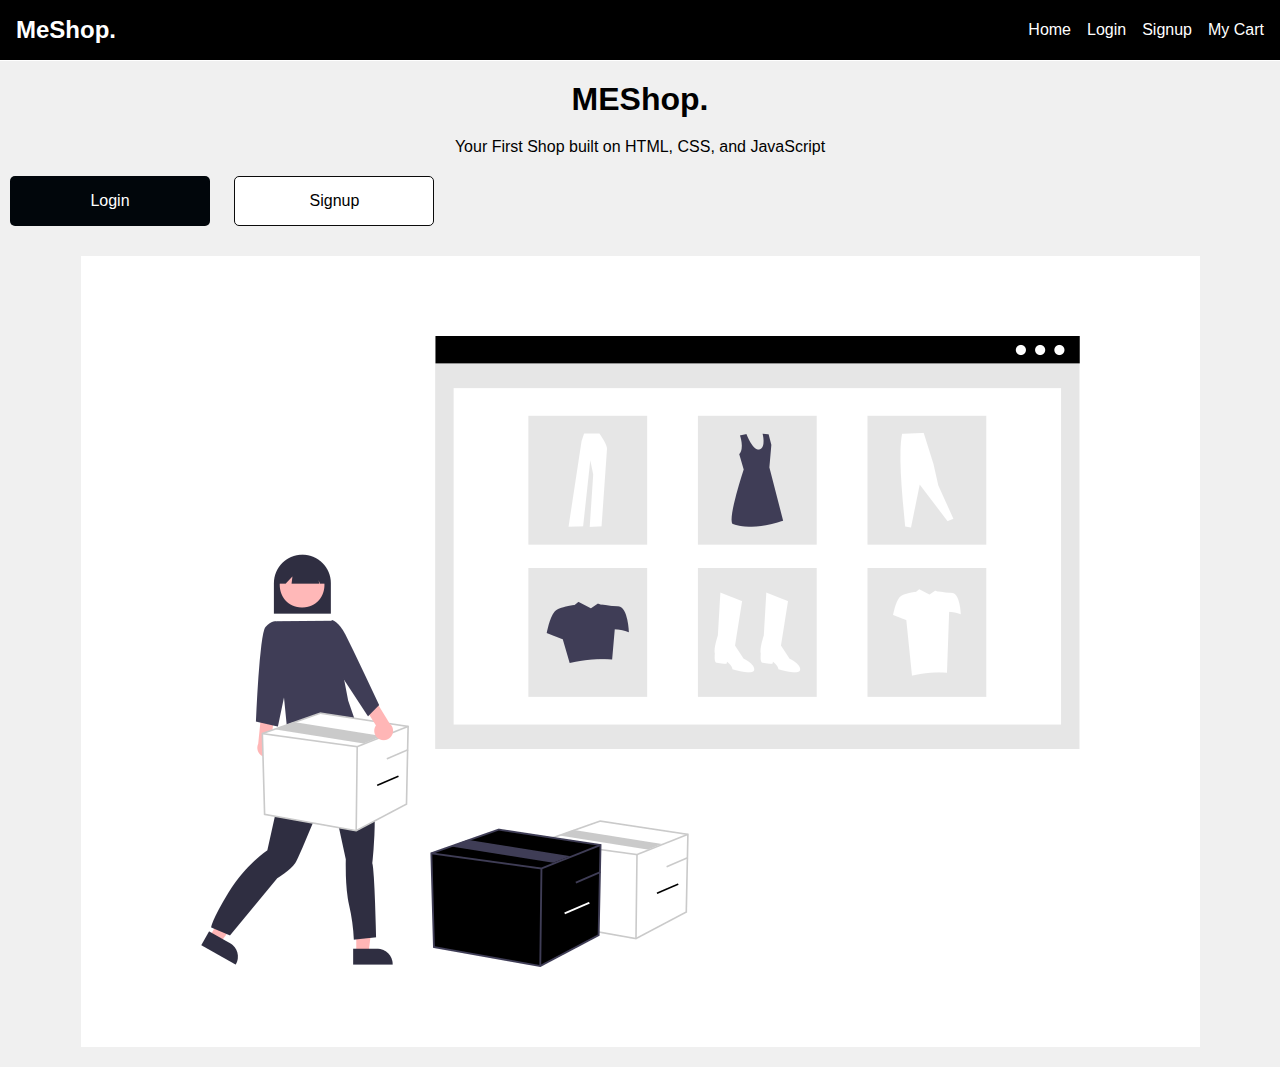
<file: index.html>
<!DOCTYPE html>
<html lang="en">

<head>
    <meta charset="UTF-8">
    <meta name="viewport" content="width=device-width, initial-scale=1.0">
    <title>Home</title>
    <link href="./styless.css" rel="stylesheet">
</head>

<body>
    <header>
        <nav>
            <div class="brand">
                <a href="./shop/index.html">MeShop.</a>
            </div>
            <div class="nav-items">
                <a href="./index.html">Home</a>
                <a href="./login.html">Login</a>
                <a href="./signup.html">Signup</a>
                <a href="./cart/index.html">My Cart</a>
            </div>
            <div class="menu-icon" id="menu-icon">
                &#9776;
            </div>
        </nav>
    </header>
    <h1>MEShop.</h1>
    <p>Your First Shop built on HTML, CSS, and JavaScript</p>
    <button type="button" onclick="location.href='./login.html'">Login</button>
    <button type="button" class="secondary" onclick="location.href='./signup.html'">Signup</button>
    <img src="./landingPagePic.png" alt="Landing Page Image">
</body>

</html>
</file>
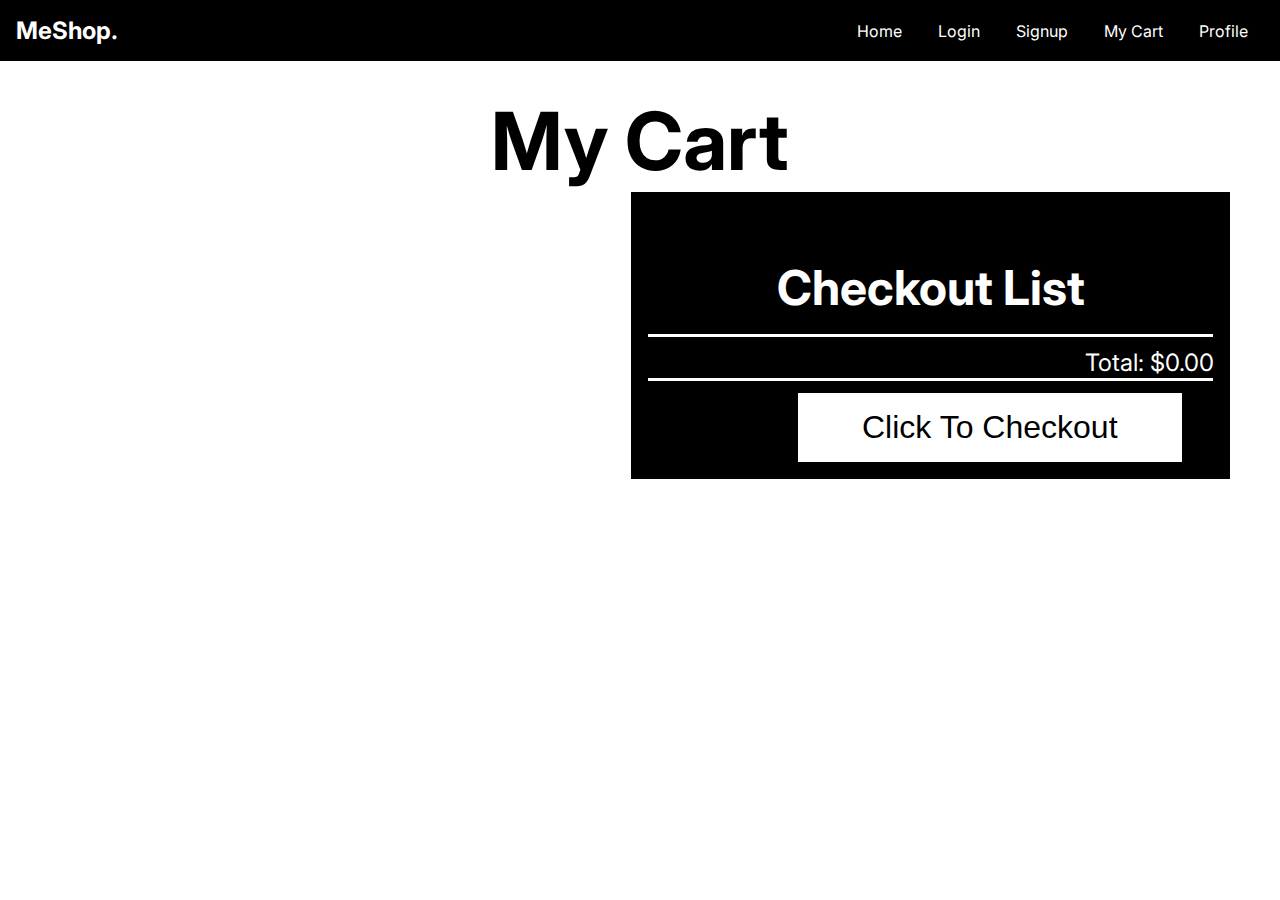
<file: cart/index.html>
<!DOCTYPE html>
<html lang="en">

<head>
  <meta charset="UTF-8" />
  <meta http-equiv="X-UA-Compatible" content="IE=edge" />
  <meta name="viewport" content="width=device-width, initial-scale=1.0" />
  <title>My Cart</title>
  <link rel="stylesheet" href="styles.css" />
</head>

<body>
  <nav>
    <div class="brand">
      <a href="../shop/index.html">MeShop.</a>
    </div>
    <div class="nav-items">
      <a href="../index.html">Home</a>
      <a href="../login.html">Login</a>
      <a href="../signup.html">Signup</a>
      <a href="../cart/index.html">My Cart</a>
      <a href="../profile/index.html">Profile</a>
    </div>
  </nav>
  <main>
    <h1>My Cart</h1>
    <section class="items-section">
      <div class="items" id="cart-items"></div>
    </section>
    <aside>
      <section>
        <h2>Checkout List</h2>
        <ol id="checkout-list">
          <!-- Checkout items will be populated here by JavaScript -->
        </ol>
        <div id="total-section">
          <hr style="width: 100%;height:5px;background-color: white;border: 1px solid black;margin: auto;">
          <p id="total-value" style="margin-top: 10px;">Total: $0.00</p>
          <hr style="width: 100%;height:5px;background-color: white;border: 1px solid black;margin: auto;">
          <button type="button" id="checkout-btn">Click To Checkout</button>
        </div>
      </section>
    </aside>
  </main>
  <script src="script.js"></script>
</body>

</html>
</file>
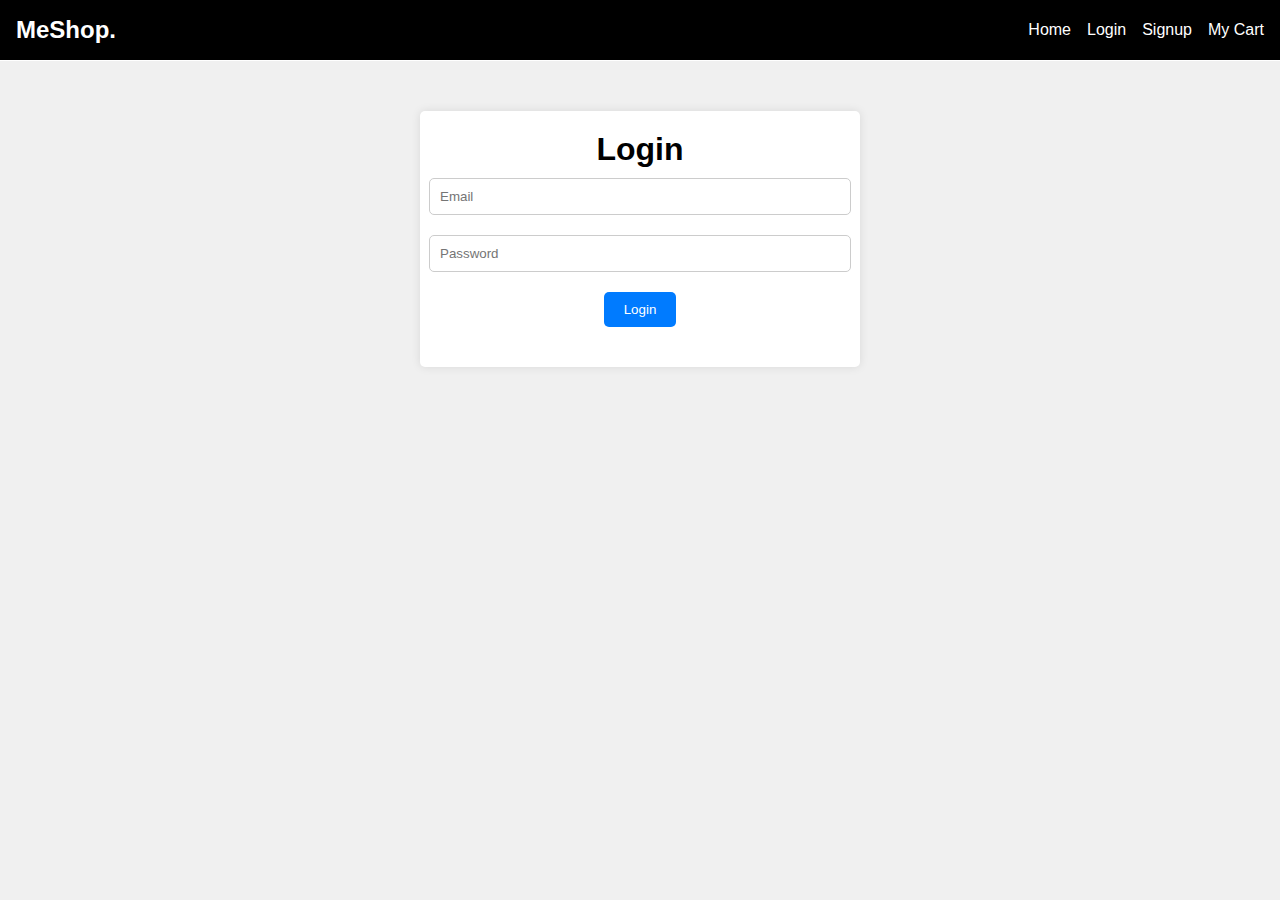
<file: profile/index.html>
<!DOCTYPE html>
<html lang="en">

<head>
    <meta charset="UTF-8">
    <meta name="viewport" content="width=device-width, initial-scale=1.0">
    <title>User Profile</title>
    <link rel="stylesheet" href="./styles.css">
</head>

<body>
    <header>
        <nav>
            <div class="brand">
                <a href="../shop/index.html">Shopping Cart</a>
            </div>
            <div class="menu-icon" id="menu-icon">
                &#9776;
            </div>
            <div class="nav-items" id="nav-items">
                <a href="../index.html">Home</a>
                <a href="../login.html">Login</a>
                <a href="../signup.html">Signup</a>
                <a href="../cart/index.html">My Cart</a>
            </div>
        </nav>
    </header>
    <div class="container">
        <h1>Profile</h1>
        <form id="profile-form">
            <div class="input-group">
                <label for="fname">First Name:</label>
                <input type="text" id="fname" placeholder="First Name" disabled>
                <button type="button" id="edit-fname">Edit</button>
            </div>
            <div class="input-group">
                <label for="lname">Last Name:</label>
                <input type="text" id="lname" placeholder="Last Name" disabled>
                <button type="button" id="edit-lname">Edit</button>
            </div>
            <div>
                <h2>My Password</h2>
            </div>
            <div>
                <input type="password" id="old-password" placeholder="Old Password">
            </div>
            <div>
                <input type="password" id="new-password" placeholder="New Password">
            </div>
            <div>
                <input type="password" id="confirm-password" placeholder="Confirm Password">
            </div>
            <div>
                <button type="button" id="savei">Save</button>
                <button type="button" id="logout">Logout</button>
                <p id="ermsg"></p>
            </div>
        </form>
    </div>
    <script src="./script.js"></script>
    <script>
        document.getElementById('menu-icon').onclick = function() {
            document.getElementById('nav-items').classList.toggle('active');
        }
    </script>
</body>

</html>
</file>
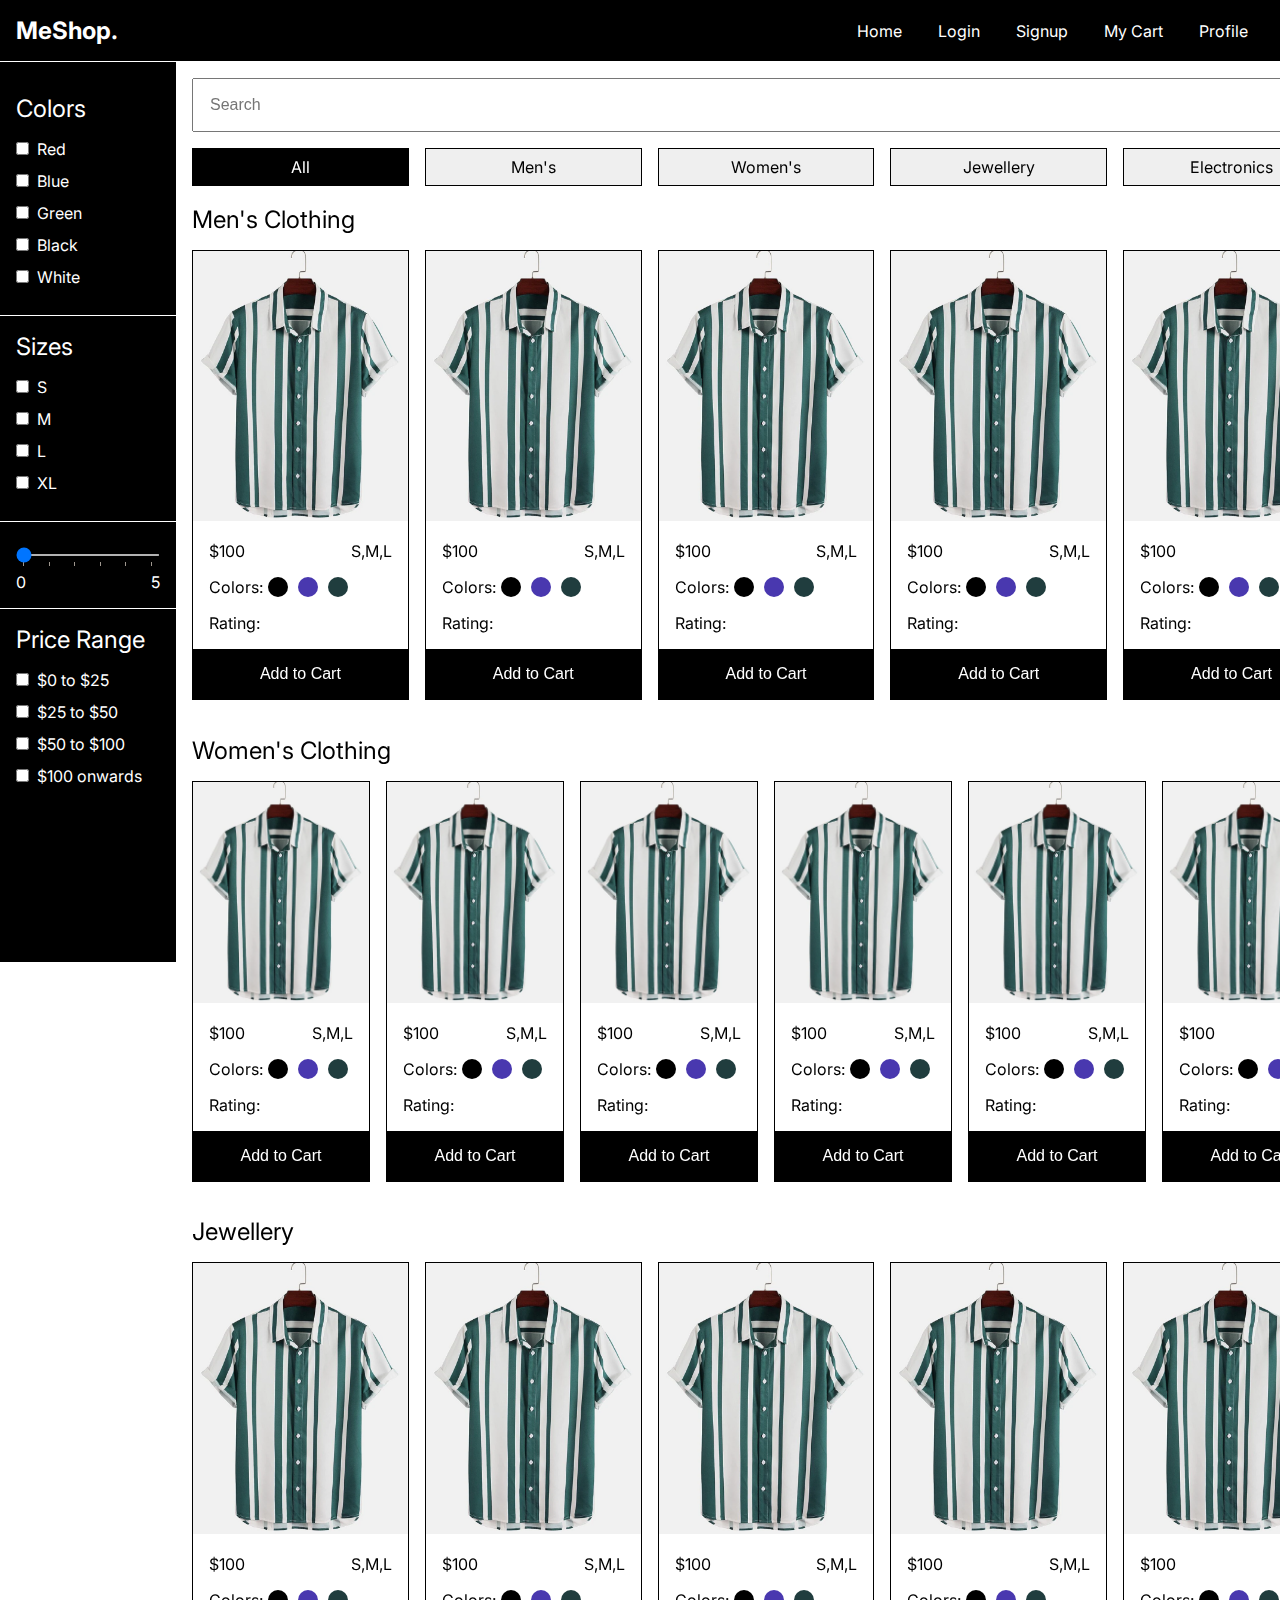
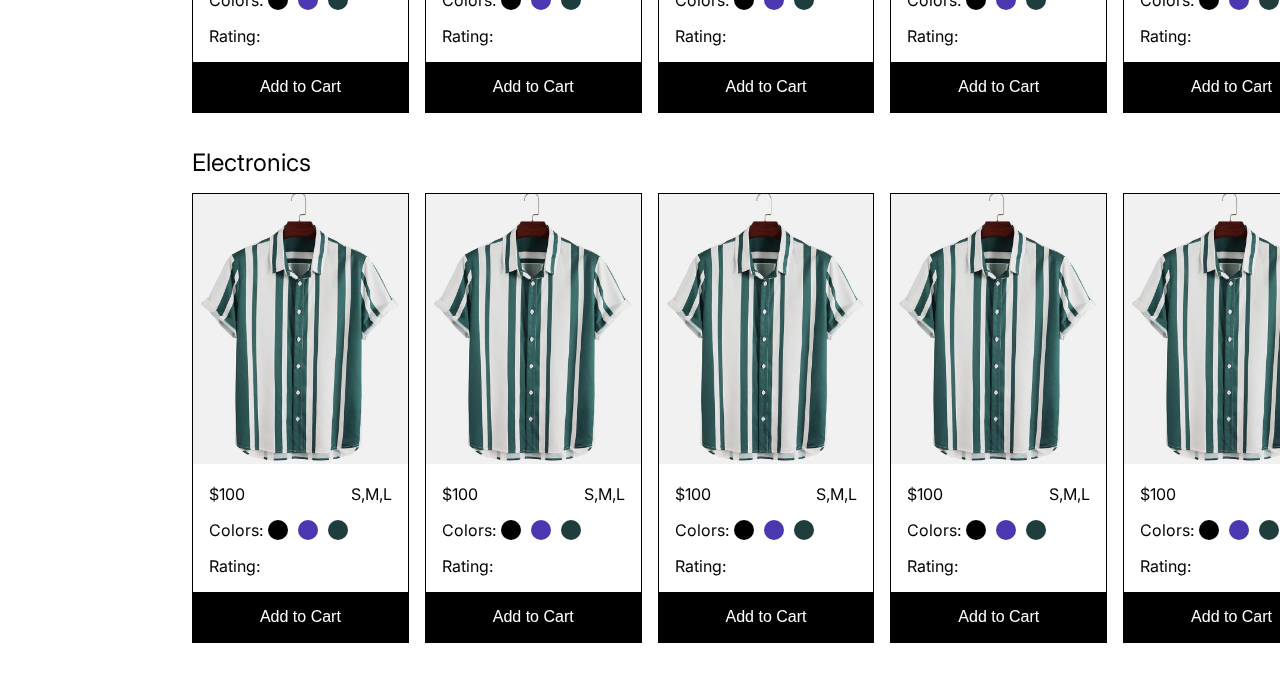
<file: shop/index.html>
<!DOCTYPE html>
<html lang="en">

<head>
  <meta charset="UTF-8" />
  <meta http-equiv="X-UA-Compatible" content="IE=edge" />
  <meta name="viewport" content="width=device-width, initial-scale=1.0" />
  <title>MeShop.</title>
  <link rel="stylesheet" href="stylesss.css" />
</head>

<body>
  <nav>
    <div class="brand">
      <a href="./index.html">MeShop.</a>
    </div>
    <div class="nav-items">
      <a href="../index.html">Home</a>
      <a href="../login.html">Login</a>
      <a href="../signup.html">Signup</a>
      <a href="../cart/index.html">My Cart</a>
      <a href="../profile/index.html">Profile</a>
    </div>
  </nav>

  <main>
    <aside>
      <section>
        <title>Colors</title>
        <ul id="color-filters">
          <li>
            <input id="red" type="checkbox" name="color" value="red" />
            <label for="red">Red</label>
          </li>
          <li>
            <input id="blue" type="checkbox" name="color" value="blue" />
            <label for="blue">Blue</label>
          </li>
          <li>
            <input id="green" type="checkbox" name="color" value="green" />
            <label for="green">Green</label>
          </li>
          <li>
            <input id="black" type="checkbox" name="color" value="black" />
            <label for="black">Black</label>
          </li>
          <li>
            <input id="white" type="checkbox" name="color" value="white" />
            <label for="white">White</label>
          </li>
        </ul>
      </section>
      <section>
        <title>Sizes</title>
        <ul id="size-filters">
          <li>
            <input id="s" type="checkbox" name="size" value="s"/>
            <label for="s">S</label>
          </li>
          <li>
            <input id="m" type="checkbox" name="size" value="m"/>
            <label for="m">M</label>
          </li>
          <li>
            <input id="l" type="checkbox" name="size" value="l"/>
            <label for="l">L</label>
          </li>
          <li>
            <input id="xl" type="checkbox" name="size" value="xl"/>
            <label for="xl">XL</label>
          </li>
        </ul>
      </section>
      <section>
        <input type="range" id="range" min="0" max="5" value="0" list="values" />
        <datalist id="values">
            <option value="0" label="0" id="count">0</option>
            <option value="1"></option>
            <option value="2"></option>
            <option value="3"></option>
            <option value="4"></option>
            <option value="5" label="5"></option>
        </datalist>

      </section>
      <section>
        <title>Price Range</title>
        <ul>
          <li>
            <input id="0-25" type="checkbox" name="prange" />
            <label for="0-25">$0 to $25</label>
          </li>
          <li>
            <input id="25-50" type="checkbox" name="prange" />
            <label for="25-50">$25 to $50</label>
          </li>
          <li>
            <input id="50-100" type="checkbox" name="prange" />
            <label for="50-100">$50 to $100</label>
          </li>
          <li>
            <input id="100on" type="checkbox" name="prange" />
            <label for="100on">$100 onwards</label>
          </li>
        </ul>
      </section>
    </aside>
    <main-content>
      <input type="text" placeholder="Search" id="search" />
<div class="filters">
  <button class="filter active" data-category="all">All</button>
  <button class="filter" data-category="men's clothing">Men's</button>
  <button class="filter" data-category="women's clothing">Women's</button>
  <button class="filter" data-category="jewelery">Jewellery</button>
  <button class="filter" data-category="electronics">Electronics</button>
</div>
        <section>
          <title>Men's Clothing</title>
          <div class="items" id="men-items">
            <div class="item">
              <img src="tshirt.png" alt="Item" />
              <div class="info">
                <div class="row">
                  <div class="price">$100</div>
                  <div class="sized">S,M,L</div>
                </div>
                <div class="colors">
                  Colors:
                  <div class="row">
                    <div class="circle" style="background-color: #000"></div>
                    <div class="circle" style="background-color: #4938af"></div>
                    <div class="circle" style="background-color: #203d3e"></div>
                  </div>
                </div>
                <div class="row">Rating:</div>
              </div>
              <button id="addBtn">Add to Cart</button>
            </div>
            <div class="item">
              <img src="tshirt.png" alt="Item" />
              <div class="info">
                <div class="row">
                  <div class="price">$100</div>
                  <div class="sized">S,M,L</div>
                </div>
                <div class="colors">
                  Colors:
                  <div class="row">
                    <div class="circle" style="background-color: #000"></div>
                    <div class="circle" style="background-color: #4938af"></div>
                    <div class="circle" style="background-color: #203d3e"></div>
                  </div>
                </div>
                <div class="row">Rating:</div>
              </div>
              <button id="addBtn">Add to Cart</button>
            </div>
            <div class="item">
              <img src="tshirt.png" alt="Item" />
              <div class="info">
                <div class="row">
                  <div class="price">$100</div>
                  <div class="sized">S,M,L</div>
                </div>
                <div class="colors">
                  Colors:
                  <div class="row">
                    <div class="circle" style="background-color: #000"></div>
                    <div class="circle" style="background-color: #4938af"></div>
                    <div class="circle" style="background-color: #203d3e"></div>
                  </div>
                </div>
                <div class="row">Rating:</div>
              </div>
              <button id="addBtn">Add to Cart</button>
            </div>
            <div class="item">
              <img src="tshirt.png" alt="Item" />
              <div class="info">
                <div class="row">
                  <div class="price">$100</div>
                  <div class="sized">S,M,L</div>
                </div>
                <div class="colors">
                  Colors:
                  <div class="row">
                    <div class="circle" style="background-color: #000"></div>
                    <div class="circle" style="background-color: #4938af"></div>
                    <div class="circle" style="background-color: #203d3e"></div>
                  </div>
                </div>
                <div class="row">Rating:</div>
              </div>
              <button id="addBtn">Add to Cart</button>
            </div>
            <div class="item">
              <img src="tshirt.png" alt="Item" />
              <div class="info">
                <div class="row">
                  <div class="price">$100</div>
                  <div class="sized">S,M,L</div>
                </div>
                <div class="colors">
                  Colors:
                  <div class="row">
                    <div class="circle" style="background-color: #000"></div>
                    <div class="circle" style="background-color: #4938af"></div>
                    <div class="circle" style="background-color: #203d3e"></div>
                  </div>
                </div>
                <div class="row">Rating:</div>
              </div>
              <button id="addBtn">Add to Cart</button>
            </div>
          </div>
        </section>
        <section>
          <title>Women's Clothing</title>
          <div class="items" id="womens-items">
            <div class="item">
              <img src="tshirt.png" alt="Item" />
              <div class="info">
                <div class="row">
                  <div class="price">$100</div>
                  <div class="sized">S,M,L</div>
                </div>
                <div class="colors">
                  Colors:
                  <div class="row">
                    <div class="circle" style="background-color: #000"></div>
                    <div class="circle" style="background-color: #4938af"></div>
                    <div class="circle" style="background-color: #203d3e"></div>
                  </div>
                </div>
                <div class="row">Rating:</div>
              </div>
              <button id="addBtn">Add to Cart</button>
            </div>
            <div class="item">
              <img src="tshirt.png" alt="Item" />
              <div class="info">
                <div class="row">
                  <div class="price">$100</div>
                  <div class="sized">S,M,L</div>
                </div>
                <div class="colors">
                  Colors:
                  <div class="row">
                    <div class="circle" style="background-color: #000"></div>
                    <div class="circle" style="background-color: #4938af"></div>
                    <div class="circle" style="background-color: #203d3e"></div>
                  </div>
                </div>
                <div class="row">Rating:</div>
              </div>
              <button id="addBtn">Add to Cart</button>
            </div>
            <div class="item">
              <img src="tshirt.png" alt="Item" />
              <div class="info">
                <div class="row">
                  <div class="price">$100</div>
                  <div class="sized">S,M,L</div>
                </div>
                <div class="colors">
                  Colors:
                  <div class="row">
                    <div class="circle" style="background-color: #000"></div>
                    <div class="circle" style="background-color: #4938af"></div>
                    <div class="circle" style="background-color: #203d3e"></div>
                  </div>
                </div>
                <div class="row">Rating:</div>
              </div>
              <button id="addBtn">Add to Cart</button>
            </div>
            <div class="item">
              <img src="tshirt.png" alt="Item" />
              <div class="info">
                <div class="row">
                  <div class="price">$100</div>
                  <div class="sized">S,M,L</div>
                </div>
                <div class="colors">
                  Colors:
                  <div class="row">
                    <div class="circle" style="background-color: #000"></div>
                    <div class="circle" style="background-color: #4938af"></div>
                    <div class="circle" style="background-color: #203d3e"></div>
                  </div>
                </div>
                <div class="row">Rating:</div>
              </div>
              <button id="addBtn">Add to Cart</button>
            </div>
            <div class="item">
              <img src="tshirt.png" alt="Item" />
              <div class="info">
                <div class="row">
                  <div class="price">$100</div>
                  <div class="sized">S,M,L</div>
                </div>
                <div class="colors">
                  Colors:
                  <div class="row">
                    <div class="circle" style="background-color: #000"></div>
                    <div class="circle" style="background-color: #4938af"></div>
                    <div class="circle" style="background-color: #203d3e"></div>
                  </div>
                </div>
                <div class="row">Rating:</div>
              </div>
              <button id="addBtn">Add to Cart</button>
            </div>
            <div class="item">
              <img src="tshirt.png" alt="Item" />
              <div class="info">
                <div class="row">
                  <div class="price">$100</div>
                  <div class="sized">S,M,L</div>
                </div>
                <div class="colors">
                  Colors:
                  <div class="row">
                    <div class="circle" style="background-color: #000"></div>
                    <div class="circle" style="background-color: #4938af"></div>
                    <div class="circle" style="background-color: #203d3e"></div>
                  </div>
                </div>
                <div class="row">Rating:</div>
              </div>
              <button id="addBtn">Add to Cart</button>
            </div>
          </div>
        </section>
        <section>
          <title>Jewellery</title>
          <div class="items" id="jewels-items">
            <div class="item">
              <img src="tshirt.png" alt="Item" />
              <div class="info">
                <div class="row">
                  <div class="price">$100</div>
                  <div class="sized">S,M,L</div>
                </div>
                <div class="colors">
                  Colors:
                  <div class="row">
                    <div class="circle" style="background-color: #000"></div>
                    <div class="circle" style="background-color: #4938af"></div>
                    <div class="circle" style="background-color: #203d3e"></div>
                  </div>
                </div>
                <div class="row">Rating:</div>
              </div>
              <button id="addBtn">Add to Cart</button>
            </div>
            <div class="item">
              <img src="tshirt.png" alt="Item" />
              <div class="info">
                <div class="row">
                  <div class="price">$100</div>
                  <div class="sized">S,M,L</div>
                </div>
                <div class="colors">
                  Colors:
                  <div class="row">
                    <div class="circle" style="background-color: #000"></div>
                    <div class="circle" style="background-color: #4938af"></div>
                    <div class="circle" style="background-color: #203d3e"></div>
                  </div>
                </div>
                <div class="row">Rating:</div>
              </div>
              <button id="addBtn">Add to Cart</button>
            </div>
            <div class="item">
              <img src="tshirt.png" alt="Item" />
              <div class="info">
                <div class="row">
                  <div class="price">$100</div>
                  <div class="sized">S,M,L</div>
                </div>
                <div class="colors">
                  Colors:
                  <div class="row">
                    <div class="circle" style="background-color: #000"></div>
                    <div class="circle" style="background-color: #4938af"></div>
                    <div class="circle" style="background-color: #203d3e"></div>
                  </div>
                </div>
                <div class="row">Rating:</div>
              </div>
              <button id="addBtn">Add to Cart</button>
            </div>
            <div class="item">
              <img src="tshirt.png" alt="Item" />
              <div class="info">
                <div class="row">
                  <div class="price">$100</div>
                  <div class="sized">S,M,L</div>
                </div>
                <div class="colors">
                  Colors:
                  <div class="row">
                    <div class="circle" style="background-color: #000"></div>
                    <div class="circle" style="background-color: #4938af"></div>
                    <div class="circle" style="background-color: #203d3e"></div>
                  </div>
                </div>
                <div class="row">Rating:</div>
              </div>
              <button id="addBtn">Add to Cart</button>
            </div>
            <div class="item">
              <img src="tshirt.png" alt="Item" />
              <div class="info">
                <div class="row">
                  <div class="price">$100</div>
                  <div class="sized">S,M,L</div>
                </div>
                <div class="colors">
                  Colors:
                  <div class="row">
                    <div class="circle" style="background-color: #000"></div>
                    <div class="circle" style="background-color: #4938af"></div>
                    <div class="circle" style="background-color: #203d3e"></div>
                  </div>
                </div>
                <div class="row">Rating:</div>
              </div>
              <button id="addBtn">Add to Cart</button>
            </div>
          </div>
        </section>
        <section>
          <title>Electronics</title>
          <div class="items" id="elec-items">
            <div class="item">
              <img src="tshirt.png" alt="Item" />
              <div class="info">
                <div class="row">
                  <div class="price">$100</div>
                  <div class="sized">S,M,L</div>
                </div>
                <div class="colors">
                  Colors:
                  <div class="row">
                    <div class="circle" style="background-color: #000"></div>
                    <div class="circle" style="background-color: #4938af"></div>
                    <div class="circle" style="background-color: #203d3e"></div>
                  </div>
                </div>
                <div class="row">Rating:</div>
              </div>
              <button id="addBtn">Add to Cart</button>
            </div>
            <div class="item">
              <img src="tshirt.png" alt="Item" />
              <div class="info">
                <div class="row">
                  <div class="price">$100</div>
                  <div class="sized">S,M,L</div>
                </div>
                <div class="colors">
                  Colors:
                  <div class="row">
                    <div class="circle" style="background-color: #000"></div>
                    <div class="circle" style="background-color: #4938af"></div>
                    <div class="circle" style="background-color: #203d3e"></div>
                  </div>
                </div>
                <div class="row">Rating:</div>
              </div>
              <button id="addBtn">Add to Cart</button>
            </div>
            <div class="item">
              <img src="tshirt.png" alt="Item" />
              <div class="info">
                <div class="row">
                  <div class="price">$100</div>
                  <div class="sized">S,M,L</div>
                </div>
                <div class="colors">
                  Colors:
                  <div class="row">
                    <div class="circle" style="background-color: #000"></div>
                    <div class="circle" style="background-color: #4938af"></div>
                    <div class="circle" style="background-color: #203d3e"></div>
                  </div>
                </div>
                <div class="row">Rating:</div>
              </div>
              <button id="addBtn">Add to Cart</button>
            </div>
            <div class="item">
              <img src="tshirt.png" alt="Item" />
              <div class="info">
                <div class="row">
                  <div class="price">$100</div>
                  <div class="sized">S,M,L</div>
                </div>
                <div class="colors">
                  Colors:
                  <div class="row">
                    <div class="circle" style="background-color: #000"></div>
                    <div class="circle" style="background-color: #4938af"></div>
                    <div class="circle" style="background-color: #203d3e"></div>
                  </div>
                </div>
                <div class="row">Rating:</div>
              </div>
              <button id="addBtn">Add to Cart</button>
            </div>
            <div class="item">
              <img src="tshirt.png" alt="Item" />
              <div class="info">
                <div class="row">
                  <div class="price">$100</div>
                  <div class="sized">S,M,L</div>
                </div>
                <div class="colors">
                  Colors:
                  <div class="row">
                    <div class="circle" style="background-color: #000"></div>
                    <div class="circle" style="background-color: #4938af"></div>
                    <div class="circle" style="background-color: #203d3e"></div>
                  </div>
                </div>
                <div class="row">Rating:</div>
              </div>
              <button id="addBtn">Add to Cart</button>
            </div>
          </div>
        </section>
    </main-content>
  </main>
  <script src="scripts.js"></script>
</body>

</html>
</file>
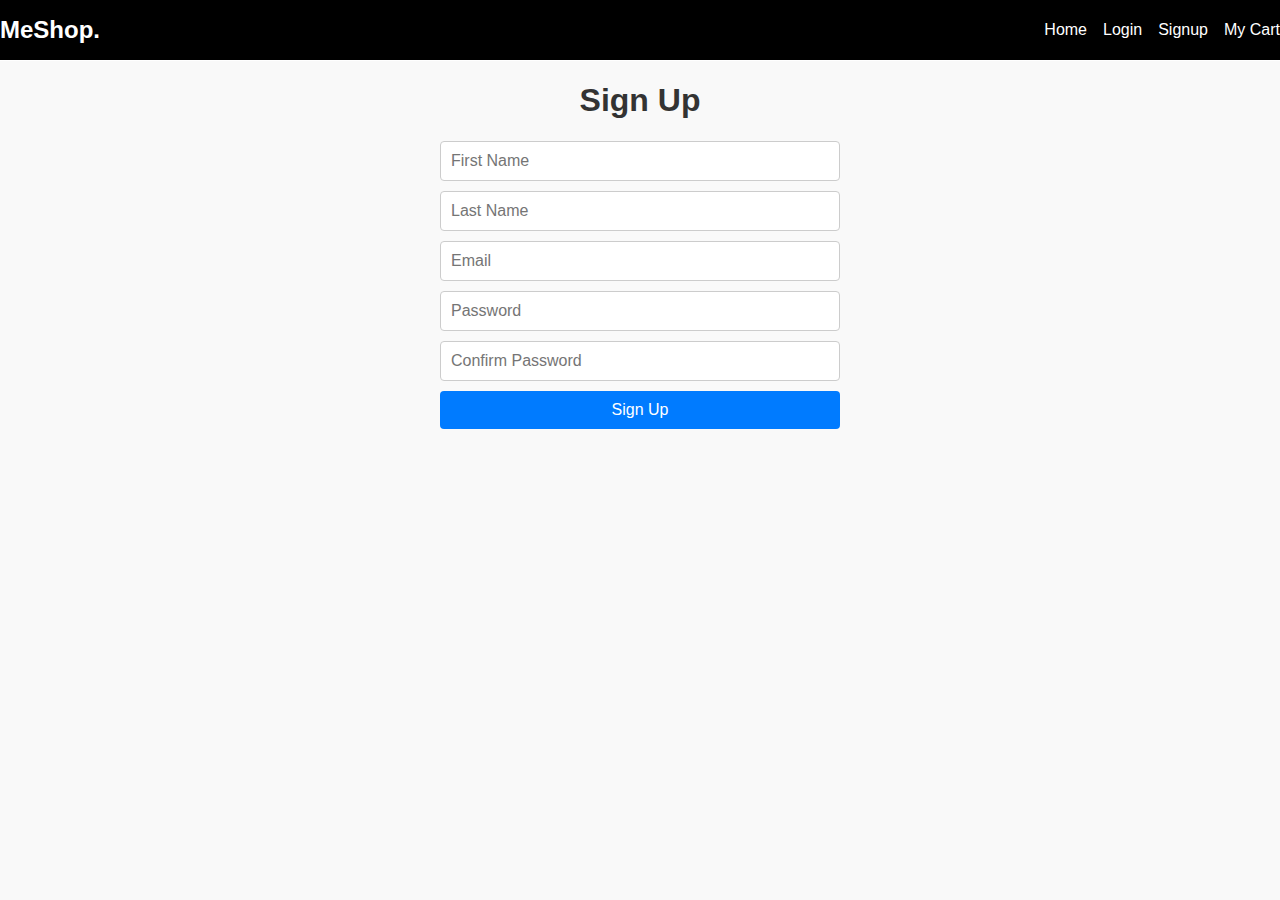
<file: signup.html>
<!DOCTYPE html>
<html lang="en">

<head>
    <meta charset="UTF-8">
    <meta http-equiv="X-UA-Compatible" content="IE=edge">
    <title>Sign Up</title>
    <meta name="description" content="">
    <meta name="viewport" content="width=device-width, initial-scale=1.0">
    <link rel="stylesheet" href="./styles.css">
</head>

<body>
    <header>
        <nav>
            <div class="brand">
                <a href="./shop/index.html">MeShop.</a>
            </div>
            <div class="menu-icon" id="menu-icon">
                &#9776;
            </div>
            <div class="nav-items">
                <a href="./index.html">Home</a>
                <a href="./login.html">Login</a>
                <a href="./signup.html">Signup</a>
                <a href="./cart/index.html">My Cart</a>
            </div>
        </nav>
    </header>
    <h1>Sign Up</h1>
    <div class="form-container">
        <input type="text" id="fname" placeholder="First Name">
        <input type="text" id="lname" placeholder="Last Name">
        <input type="email" id="email" placeholder="Email">
        <input type="password" id="password" placeholder="Password">
        <input type="password" id="confirm" placeholder="Confirm Password">
        <button id="signup">Sign Up</button>
    </div>
    <p id="error"></p>
    <p id="success"></p>
    <script src="./script.js"></script>
    <script>
        document.getElementById('menu-icon').onclick = function() {
            document.querySelector('.nav-items').classList.toggle('active');
        }
    </script>
</body>

</html>
</file>
<file: cart/styles.css>
@import url("https://fonts.googleapis.com/css2?family=Inter:wght@100;200;300;400;500;600;700;800;900&display=swap");

h1 {
  height: 100px;
  width: 100%;
  text-align: center;
  padding-top: 30px;
  font-size: 5rem;
  margin-bottom: 30px;
}

h2 {
  text-align: center;
  font-size: 3rem;
  padding-top: 50px;
}

* {
  padding: 0;
  margin: 0;
  box-sizing: border-box;
}

body {
  font-family: "Inter", sans-serif;
  overflow-x: hidden;
}

a {
  color: white;
  text-decoration: none;
}

input[type="range"] {
  width: 100%;
  height: 2px;
  margin: 1rem auto;
}

datalist {
  display: flex;
  justify-content: space-between;
  color: white;
  width: 100%;
}

nav {
  display: flex;
  justify-content: space-between;
  align-items: center;
  color: white;
  position: sticky;
  z-index: 100;
  top: 0;
  background-color: black;
  border-bottom: 1px solid white;
  padding: 1rem;
  font-size: 1rem;
}

nav .brand {
  font-size: 1.5rem;
  font-weight: bold;
}

nav .nav-items a {
  margin: 0 1rem;
}

main {
  display: flex;
  flex-wrap: wrap;
  height: 100%;
}

ol {
  width: 100%;
}

ol>li {
  font-size: 1.5rem;
  display: flex;
  justify-content: space-between;
  padding: 0.5rem 0;
}

.checkout-item {
  display: flex;
  justify-content: space-between;
  width: 100%;
  padding: 0.5rem 0;
  margin-bottom: 10px;
}

.checkout-title {
  flex: 1;
  text-align: left;
  padding-left: 20px;
}

.checkout-price {
  flex: 1;
  text-align: right;
  padding-right: 20px;
}

aside {
  flex: 2;
  background-color: black;
  color: white;
  height: 100%;
  padding-top: 1rem;
  margin-right: 50px;
  position: sticky;
  top: 1rem;
}

.items-section {
  flex: 2;
  padding: 1rem;
}

.items-section .items {
  display: flex;
  flex-wrap: wrap;
  gap: 3rem;
  justify-content: space-around;
}

.items-section .item {
  border: 1px solid black;
  width: 35%;
  display: flex;
  flex-direction: column;
  align-items: center;
  height: 580px;
  box-sizing: border-box;
}

.items-section .item img {
  max-width: 100%;
  height: 350px;
  box-sizing: border-box;
}

.items-section .item .info {
  padding: 1rem;
  box-sizing: border-box;
  height: 180px;
  font-size: 1.2rem;
}

.items-section .item button {
  width: 100%;
  border: none;
  padding: 1rem;
  font-size: 1rem;
  color: white;
  background-color: black;
  cursor: pointer;
  box-sizing: border-box;
  height: 50px;
}

.items-section .item button:hover {
  background-color: white;
  color: black;
  border: 1px solid black;
}

#total-section {
  padding: 1rem;
}

#total-summary {
  display: flex;
  justify-content: space-evenly;
  align-items: center;
}

#total-text {
  font-size: 1.5rem;
}

#total-value {
  font-size: 1.5rem;
  float:right;
}

#checkout-btn {
  background-color: white;
  color: black;
  border: 1px solid black;
  margin-top: 10px;
  padding: 1rem 4rem;
  cursor: pointer;
  font-size: 2rem;
  margin-left: 150px;
}

#checkout-btn:hover {
  background-color: black;
  color: white;
  border: 1px solid white;
}

@media (max-width: 768px) {
  .items-section .item {
    width: 45%;
  }

  nav .nav-items a {
    margin: 0 0.5rem;
  }

  #total-summary {
    flex-direction: column;
    align-items: flex-start;
  }

  #total-value {
    font-size: 1.2rem;
  }

  #checkout-btn {
    padding: 0.3rem 0.5rem;
  }
}

@media (max-width: 480px) {
  .items-section .item {
    width: 100%;
  }

  .checkout-title,
  .checkout-price {
    font-size: 1.2rem;
  }

  #total-value {
    font-size: 1rem;
  }

  #checkout-btn {
    padding: 0.2rem 0.4rem;
  }
}
</file>
<file: profile/styles.css>
/* Global Styles */
* {
    margin: 0;
    padding: 0;
    box-sizing: border-box; 
}

body {
    display: flex;
    flex-direction: column;
    align-items: center;
    min-height: 100vh;
    font-family: Arial, sans-serif;
    background-color: #f0f0f0;
    padding-top: 80px; 
}

.container {
    display: flex;
    flex-direction: column;
    align-items: center;
    padding: 20px;
    background-color: #fff;
    box-shadow: 0 0 10px rgba(0, 0, 0, 0.1);
    border-radius: 5px;
    width: 100%;
    max-width: 400px;
}

.brand>a{
    text-decoration: none;
    color: white;
}

.input-group {
    display: flex;
    flex-direction: column;
    width: 100%;
    margin-bottom: 15px;
}

input[type="text"],
input[type="password"] {
    width: calc(100% - 20px);
    padding: 10px;
    margin: 10px 0;
    border: 1px solid #ccc;
    border-radius: 5px;
}

button {
    padding: 10px;
    background-color: #007bff;
    color: white;
    border: none;
    border-radius: 5px;
    cursor: pointer;
}

button:hover {
    background-color: #0056b3;
}

#ermsg {
    color: red;
    margin-top: 10px;
}

/* Header Styles */
header {
    position: fixed; /* Fix header at the top */
    top: 0;
    left: 0;
    width: 100%;
    background-color: black;
    color: white;
    border-bottom: 1px solid white;
    padding: 0.5rem;
    box-shadow: 0 2px 4px rgba(0, 0, 0, 0.2);
    z-index: 1000; /* Ensure header is above other content */
}

nav {
    display: flex;
    justify-content: space-between;
    align-items: center;
    padding: 0.5rem;
}

nav .brand {
    font-size: 1.5rem;
    font-weight: bold;
}

.nav-items {
    display: flex;
    gap: 1rem;
}

.nav-items a {
    color: white;
    text-decoration: none;
    padding: 0.5rem;
}

.menu-icon {
    display: none;
    font-size: 2rem;
    cursor: pointer;
}

/* Responsive Styles */
@media (max-width: 768px) {
    body {
        padding-top: 50px; /* Adjust for smaller screens */
        font-size: 14px;
    }
    
    header {
        padding: 0.5rem;
        border-bottom-width: 0.1rem;
        box-shadow: none;
    }
    
    nav {
        flex-direction: column;
        justify-content: flex-start;
        align-items: flex-start;
        gap: 0.5em;
        padding: 0.5em;
    }
    
    nav .brand {
        font-size: 1.2em;
        font-weight: 500;
    }
    
    .nav-items {
        display: none;
        flex-direction: column;
        gap: 0.5em;
        width: 100%;
        border-top: 1px solid #ccc;
        border-bottom: 1px solid #ccc;
    }
    
    .nav-items.active {
        display: flex;
    }
    
    .nav-items a {
        padding: 0.5em;
        border-radius: 0.4em;
        background-color: #fff;
        color: #333;
        text-decoration: none;
        position: relative;
        transition: background-color 0.3s, color 0.3s;
    }
    
    .nav-items a:hover {
        background-color: #f8f8f8;
        color: #00698f;
    }
    
    .nav-items a:active {
        transform: scale(0.95);
    }
    
    .nav-items a:focus {
        outline: dashed 2px #ccc;
    }
    
    .nav-items a::after {
        content: '';
        position: absolute;
        bottom: -0.3em;
        left: 0.8em;
        right: 0.8em;
        height: 0.3em;
        border-bottom-left-radius: 0.4em;
        border-bottom-right-radius: 0.4em;
        background-color: #00698f;
        transition: transform 0.3s, background-color 0.3s;
    }
    
    .nav-items a:hover::after {
        transform: translateX(100%);
    }
    
    .nav-items a:active::after {
        transform: translateX(-10%);
    }
    
    .nav-items a:focus::after {
        outline: dashed 2px #ccc;
    }
}

@media (max-width: 600px) {
    body {
        padding-top: 50px; /* Adjust padding for very small screens */
    }
    
    header {
        padding-top: 0.2em;
    }
    
    nav {
        padding-top: 0.2em;
    }
    
    nav a {
        padding-top: 0.4em;
    }
    
    nav a:hover {
        background-color: #f8f8f8;
    }
    
    nav a:focus {
        outline: dashed;
    }
    
    nav a:focus:not(:focus-visible) {
        outline: none;
    }
    
    nav a::after {
        bottom: -0.1em;
    }
}
</file>
<file: shop/stylesss.css>
@import url("https://fonts.googleapis.com/css2?family=Inter:wght@100;200;300;400;500;600;700;800;900&display=swap");

* {
  padding: 0;
  margin: 0;
  box-sizing: border-box;
}

body {
  font-family: "Inter", sans-serif;
  overflow-x: hidden;
}

a {
  color: white;
  text-decoration: none;
}

ul {
  list-style: none;
}

input[type="range"] {
  width: 100%;
  height: 2px;
  margin: 1rem auto;
}

datalist {
  display: flex;
  justify-content: space-between;
  color: white;
  width: 100%;
}

nav {
  display: flex;
  justify-content: space-between;
  align-items: center;
  color: white;
  position: sticky;
  z-index: 100;
  top: 0;

  background-color: black;
  border-bottom: 1px solid white;
  padding: 1rem;
  font-size: 1rem;
}

nav .brand {
  font-size: 1.5rem;
  font-weight: bold;
}

nav .nav-items a {
  margin: 0 1rem;
}

main {
  display: flex;
  height: 100%;
}

main aside {
  flex: 0.2;
  background-color: black;
  color: white;
  height: 100vh;
  position: fixed;
  padding-top: 1rem;
  width: 11rem;
  overflow: scroll;
}

main main-content {
  display: block;
  width: 100%;
  margin-left: 11rem;
}

aside section {
  padding: 1rem;
  border-bottom: 1px solid white;
}

aside section:last-child {
  border-bottom: none;
}

aside section title {
  display: block;
  font-size: 1.5rem;
  margin-bottom: 1rem;
}

aside section li {
  margin-bottom: 0.75rem;
}

aside section label {
  cursor: pointer;
  margin-left: 0.25rem;
}

main-content {
  padding: 1rem;
  position: relative;
}

main-content input {
  padding: 1rem;
  width: 100%;
  position: relative;
  font-size: 1rem;
}

main-content .filters {
  display: flex;
  margin-top: 1rem;
  gap: 1rem;
}
.item .info .row .rating-count {
  font-size: 0.9em;
  color: #555;
}

main-content .filter {
  flex: 1;
  text-align: center;
  padding: 0.5rem 1rem;
  border: 1px solid black;
  cursor: pointer;
  font-size: 1rem;
  font-family: 'inter','sans-serif';
}

main-content .active {
  background-color: black;
  color: white;
}

main-content section {
  margin-top: 1.2rem;
}

main-content section title {
  display: block;
  font-size: 1.5rem;
}

main-content .items {
  display: flex;
  width: auto;
  overflow-x: scroll;
  padding: 1rem 0;
  gap: 1rem;
}

main-content .items .item {
  border: 1px solid black;
  width: 30%;
}

main-content .items .item img {
  max-width: 100%;
}

main-content .items .item .row {
  display: flex;
  justify-content: space-between;
}

main-content .items .item .info {
  padding: 1rem;
}

main-content .items .item button {
  width: 100%;
  border-radius: none;
  border: none;
  padding: 1rem;
  font-size: 1rem;
  color: white;
  background-color: black;
  cursor: pointer;
}
main-content .items .item button:hover{
  background-color: white;
  color:black;
  border: 1px solid black;
}
main-content .items .item .colors {
  display: flex;
  margin: 1rem 0;
}

main-content .items .item .circle {
  width: 20px;
  height: 20px;
  border-radius: 100%;
  margin: 0 5px;
}
#apply{
  width: 120px;
  height: 50px;
  font-size:1rem;
  border: 1px solid white;
  background-color: black;
  color: white;
  border-radius: 5px;
  cursor: pointer;
}
#apply:hover{
  background-color: white;
  border: 1px solid black;
  color: black;
}
</file>
<file: styles.css>
body {
  font-family: Arial, sans-serif;
  padding: 20px;
  margin: 0;
  padding: 0;
  display: flex;
  flex-direction: column;
  align-items: center;
  background-color: #f9f9f9;
}

h1 {
  color: #333;
}

.form-container {
  display: flex;
  flex-direction: column;
  gap: 10px;
  width: 100%;
  max-width: 400px;
}

input {
  padding: 10px;
  font-size: 16px;
  border: 1px solid #ccc;
  border-radius: 4px;
}

button {
  padding: 10px;
  font-size: 16px;
  color: #fff;
  background-color: #007bff;
  border: none;
  border-radius: 4px;
  cursor: pointer;
}

button:hover {
  background-color: #0056b3;
}

#error, #success {
  font-size: 14px;
  margin-top: 10px;
}

#error {
  color: red;
}

#success {
  color: green;
}

header {
  position: sticky;
  top: 0;
  background-color: black;
  color: white;
  z-index: 100;
  padding: 1rem;
  border-bottom: 1px solid white;
  width: 100%;
}

nav {
  display: flex;
  justify-content: space-between;
  align-items: center;
  flex-wrap: wrap;
}

.brand a {
  font-size: 1.5rem;
  font-weight: bold;
  color: white;
  text-decoration: none;
}

.nav-items {
  display: flex;
  gap: 1rem;
  transition: max-height 0.3s ease-out;
}

.nav-items a {
  color: white;
  text-decoration: none;
}

.menu-icon {
  display: none;
  font-size: 2rem;
  cursor: pointer;
}

@media (max-width: 768px) {
  .nav-items {
      display: none;
      flex-direction: column;
      gap: 0;
      width: 100%;
      max-height: 0;
      overflow: hidden;
  }

  .nav-items.active {
      display: flex;
      max-height: 300px;
  }

  .menu-icon {
      display: block;
  }
}

@media (max-width: 600px) {
  .form-container {
      width: 90%;
  }

  input, button {
      font-size: 14px;
      padding: 8px;
  }

  h1 {
      font-size: 24px;
  }
}

@media (max-width: 400px) {
  h1 {
      font-size: 20px;
  }

  input, button {
      font-size: 12px;
      padding: 6px;
  }
}
</file>
<file: styless.css>
/* General reset and base styles */
* {
    margin: 0;
    padding: 0;
    box-sizing: border-box;
}

body {
    font-family: Arial, sans-serif;
    background-color: #f0f0f0;
}

header {
    position: sticky;
    top: 0;
    background-color: black;
    color: white;
    z-index: 100;
    padding: 1rem;
    border-bottom: 1px solid white;
}

nav {
    display: flex;
    justify-content: space-between;
    align-items: center;
}

.brand a {
    font-size: 1.5rem;
    font-weight: bold;
    color: white;
    text-decoration: none;
}

.nav-items {
    display: flex;
    gap: 1rem;
}

.nav-items a {
    color: white;
    text-decoration: none;
}

.menu-icon {
    display: none;
    font-size: 2rem;
    cursor: pointer;
}

/* Main content styles */
h1 {
    text-align: center;
    margin: 20px 0;
}

p {
    text-align: center;
    margin: 10px 0;
}

button {
    padding: 10px 20px;
    margin: 10px;
    background-color: #01060b;
    color: white;
    border: none;
    border-radius: 5px;
    cursor: pointer;
    font-size: 1rem;
    transition: background-color 0.3s;
    width:200px;
    height: 50px;
}

button:hover {
    background-color: #eff1f4;
    color:black;
    border:1px solid black;
}

button.secondary {
    background-color: white;
    color: black;
    border: 1px solid #0b0b0b;
}

button.secondary:hover {
    background-color: #0e0e0e;
    color: #eff1f4;
}

img {
    display: block;
    margin: 20px auto;
    max-width: 100%;
    height: auto;
}

/* Responsive styles */
@media (max-width: 768px) {
    .nav-items {
        display: none;
        flex-direction: column;
        gap: 0;
        width: 100%;
        background-color: black;
        position: absolute;
        top: 60px;
        left: 0;
        padding: 1rem;
    }

    .nav-items.active {
        display: flex;
    }

    .menu-icon {
        display: block;
    }
}

@media (max-width: 480px) {
    .brand a {
        font-size: 1.2rem;
    }

    .nav-items a {
        font-size: 0.9rem;
    }

    h1 {
        font-size: 1.5rem;
    }

    p {
        font-size: 0.9rem;
    }

    button {
        padding: 8px 16px;
        font-size: 0.9rem;
    }
}
</file>
